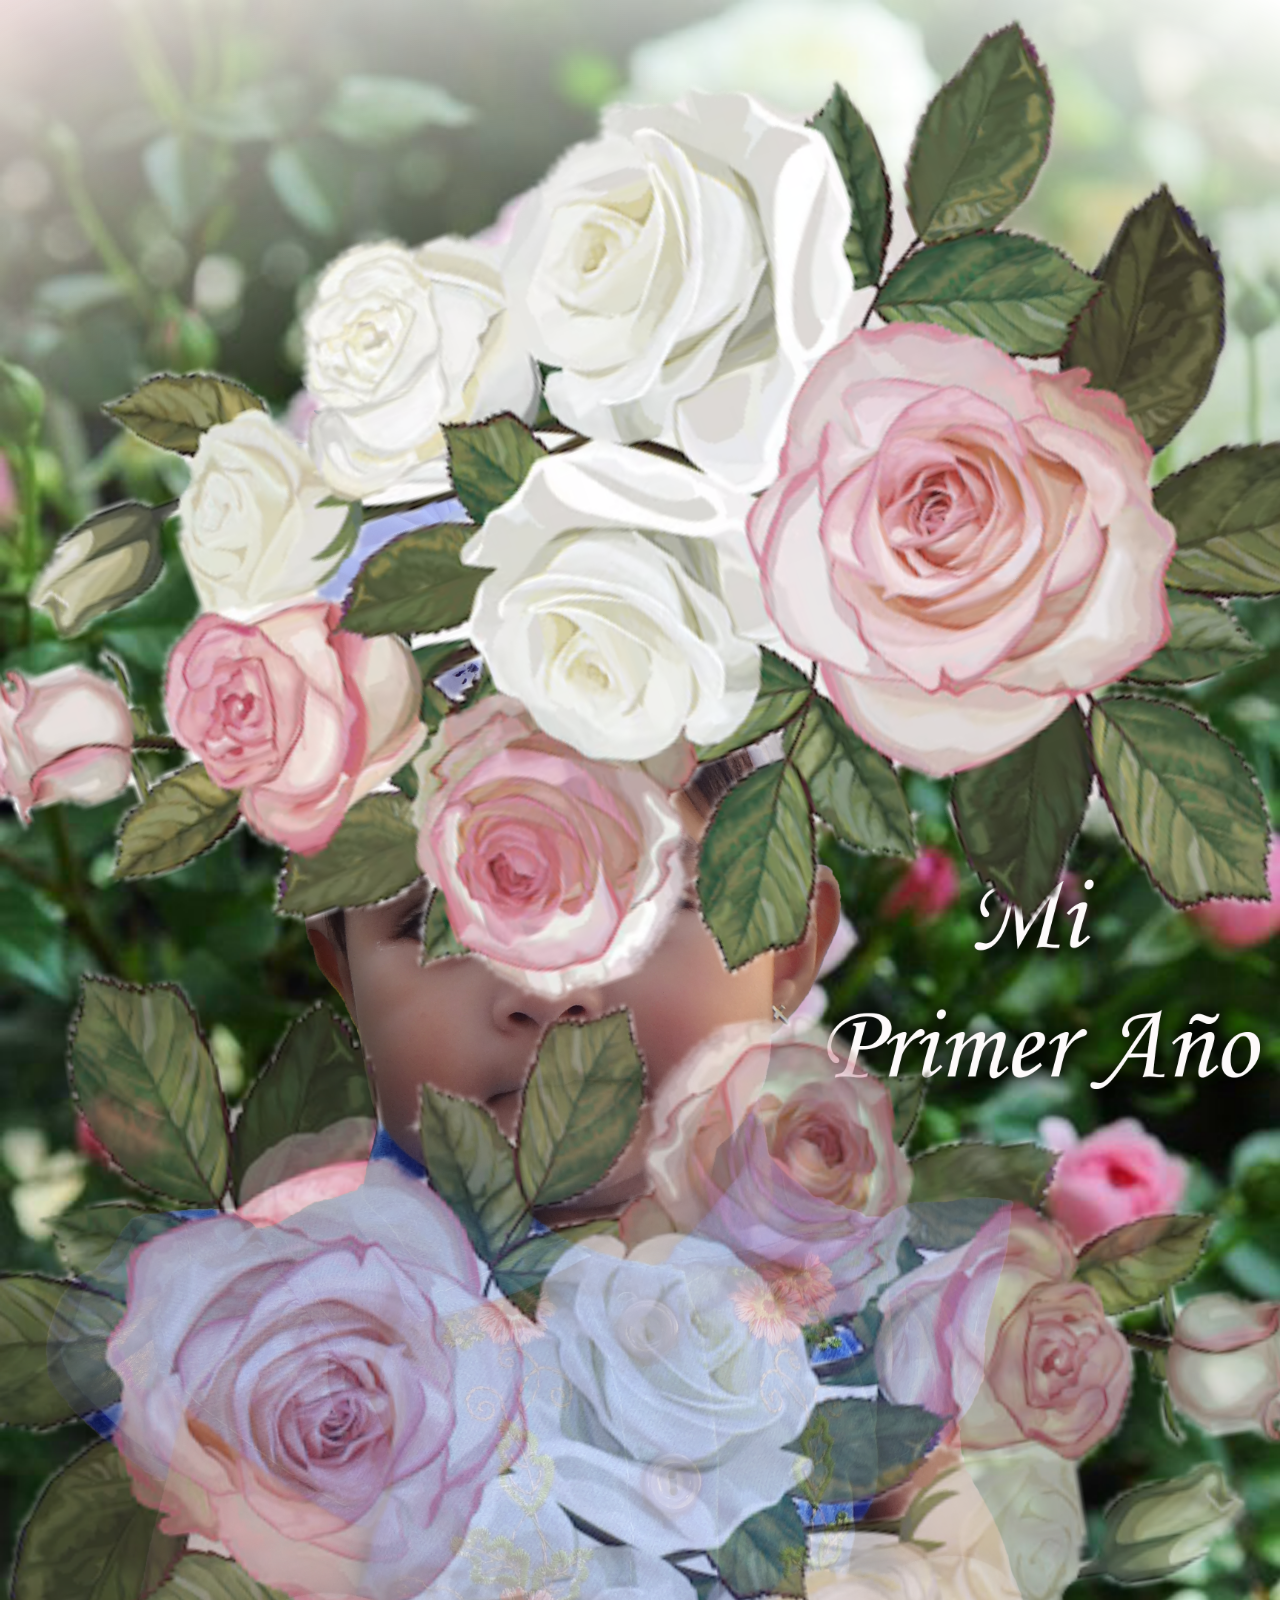
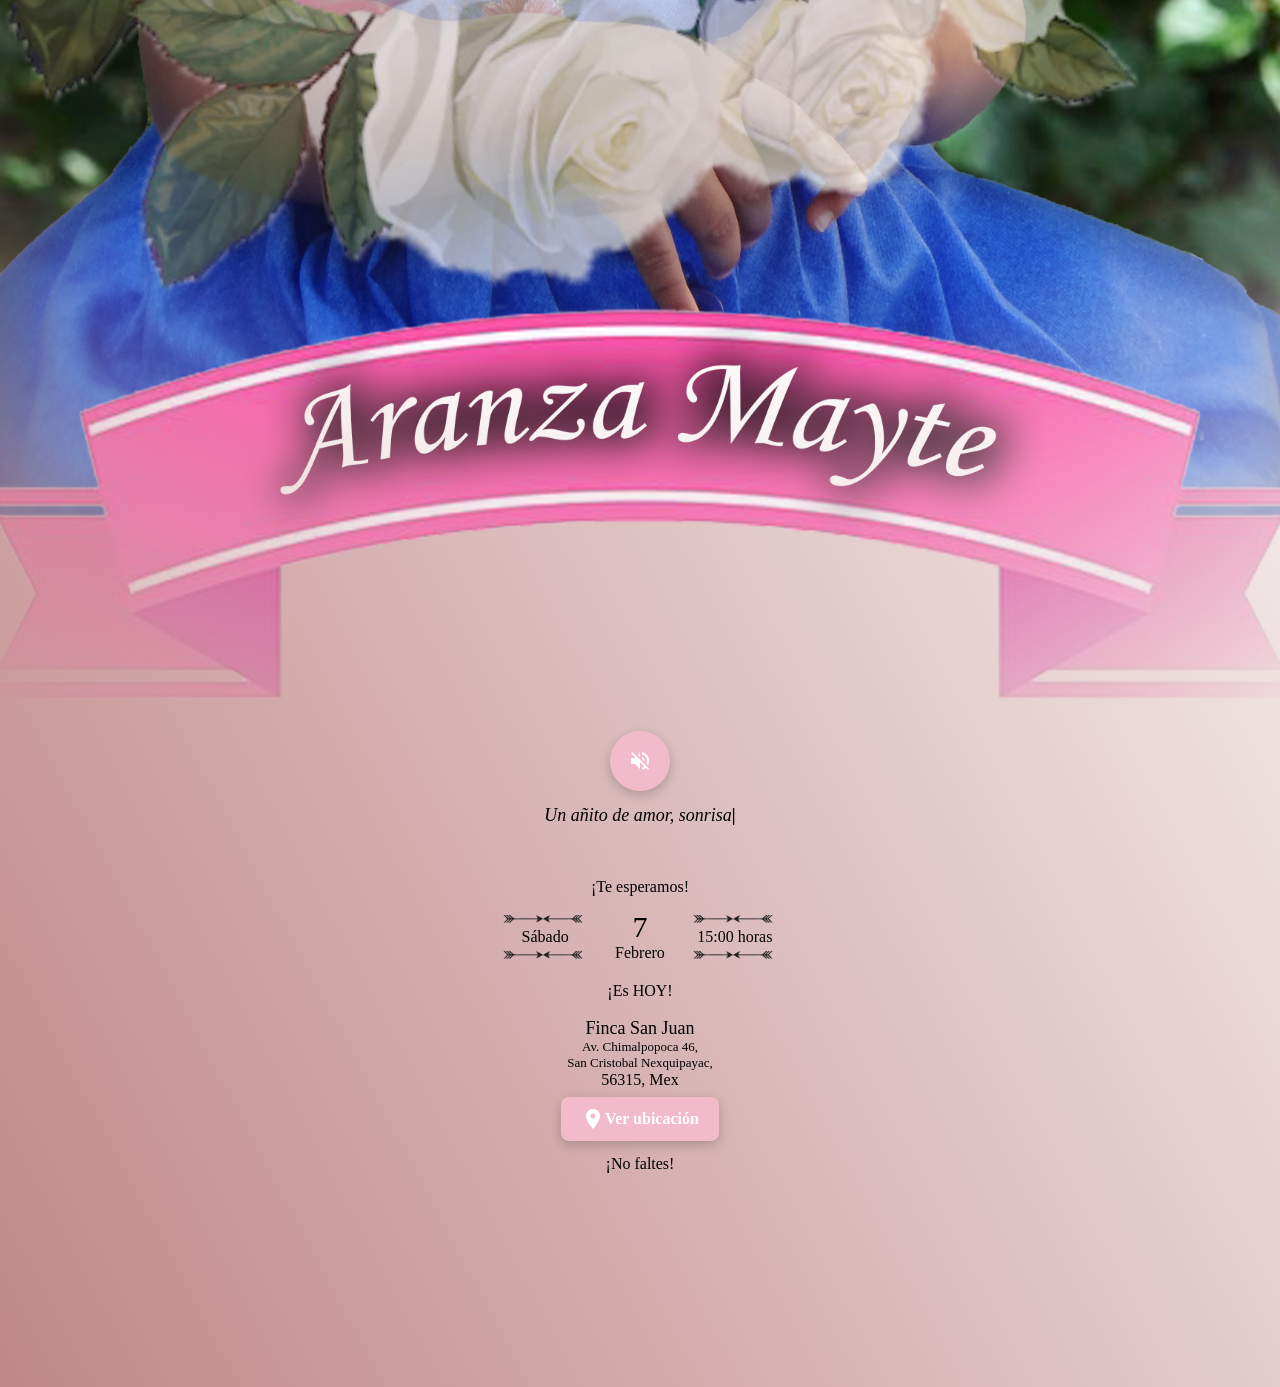
<file: invitation-card/index.html>
<!DOCTYPE html>
<html lang="en">

<head>
    <meta charset="UTF-8">
    <meta name="viewport" content="width=device-width, initial-scale=1, maximum-scale=1, user-scalable=no">
    <meta property="og:description" content="Aranza Mayte">
    <meta property="og:description" content="Invitación | Mi 1er Año">
    <meta property="og:type" content="website">
    <title>Aranza | Mi 1er año</title>
    <link rel="stylesheet" href="style.css">
    <link rel="stylesheet" href="styles/petals.css">
    <link rel="stylesheet" href="styles/typing.css">
    <link rel="stylesheet" href="styles/audio-button.css">
    <link href="https://fonts.googleapis.com/css2?family=Great+Vibes&display=swap" rel="stylesheet">
    <link href="https://fonts.googleapis.com/icon?family=Material+Icons" rel="stylesheet">
</head>

<body style="position: relative; background: linear-gradient(242deg, #ffffff 23%, #c08787 100%);">

    <!-- ------------- Efecto petalos de rosas --------------->
    <div class="falling-leaves"></div>
    <script src="js/petals.js"></script>

    <section class="invitation-container">

        <div class="roses-top">
            <img src="assets/roses-cutted.png" alt="">
        </div>

        <!------------------ Foto festejada ---------------------->
        <div class="photo">
            <img src="assets/child.png" alt="">
        </div>

        <!--------------------- Música de fondo ------------------>
        <audio id="myAudio" loop>
            <source src="assets/perfecta.mp3" type="audio/mpeg">
        </audio>
        <button id="muteButton" class="mute-btn"><span class="material-icons">volume_off</span></button>
        <script src="js/audio.js"> </script>

        <div
            style="display: flex; flex-direction: column; align-items: center; margin: 14px; text-align: center; gap: 17px;">
            <p style="font-style: italic; font-size: 18px; height: 56px;" id="typedText">
                <span id="text"></span><span class="cursor">|</span>
            </p>
            <!------------- Typing de frases ------------>
            <script src="js/phrases-typing.js"></script>
            <p>¡Te esperamos!</p>
        </div>

        <div class="event-date">
            <div style="display: flex; flex-direction: column; align-items: center;">
                <img src="assets/double-arrow.png" alt="" style="width: 90px;">
                <p>Sábado</p>
                <img src="assets/double-arrow.png" alt="" style="width: 90px;">
            </div>
            <div style="display: flex; flex-direction: column; align-items: center;">
                <p style="font-size: 30px;">7</p>
                <p>Febrero</p>
            </div>
            <div style="display: flex; flex-direction: column; align-items: center;">
                <img src="assets/double-arrow.png" alt="" style="width: 90px;">
                <p>15:00 horas</p>
                <img src="assets/double-arrow.png" alt="" style="width: 90px;">
            </div>
        </div>

        <!----------------- Cuenta regresiva ---------------------->
        <div id="countdown" style="margin: 18px 0; "></div>
        <script src="js/countdown.js"></script>

        <!----------------- Dirección del evento ------------------->
        <section style="display: flex; flex-direction: column; align-items: center;">
            <div style="font-size: 18px;">
                Finca San Juan
            </div>

            <div style="font-size: 13px;">
                Av. Chimalpopoca 46,
            </div>

            <div style="font-size: 13px;">
                San Cristobal Nexquipayac,
            </div>

            <div>56315, Mex</div>

            <!------------ Botón hacia Google Maps ------------>
            <div class="location">
                <a href="https://www.google.com/maps?q=19.5787041,-98.928756"
                    style="display: flex; flex-direction: row; align-items: center;"><span
                        class="material-icons">location_on</span> Ver ubicación</a>
            </div>

            <div style="display: flex; flex-direction: column; align-items: center; margin: 14px;">
                <p>¡No faltes!</p>
            </div>
        </section>

        <div class="roses-bottom">
            <img src="assets/roses-cutted.png" alt="">
        </div>
    </section>
</body>

</html>
</file>
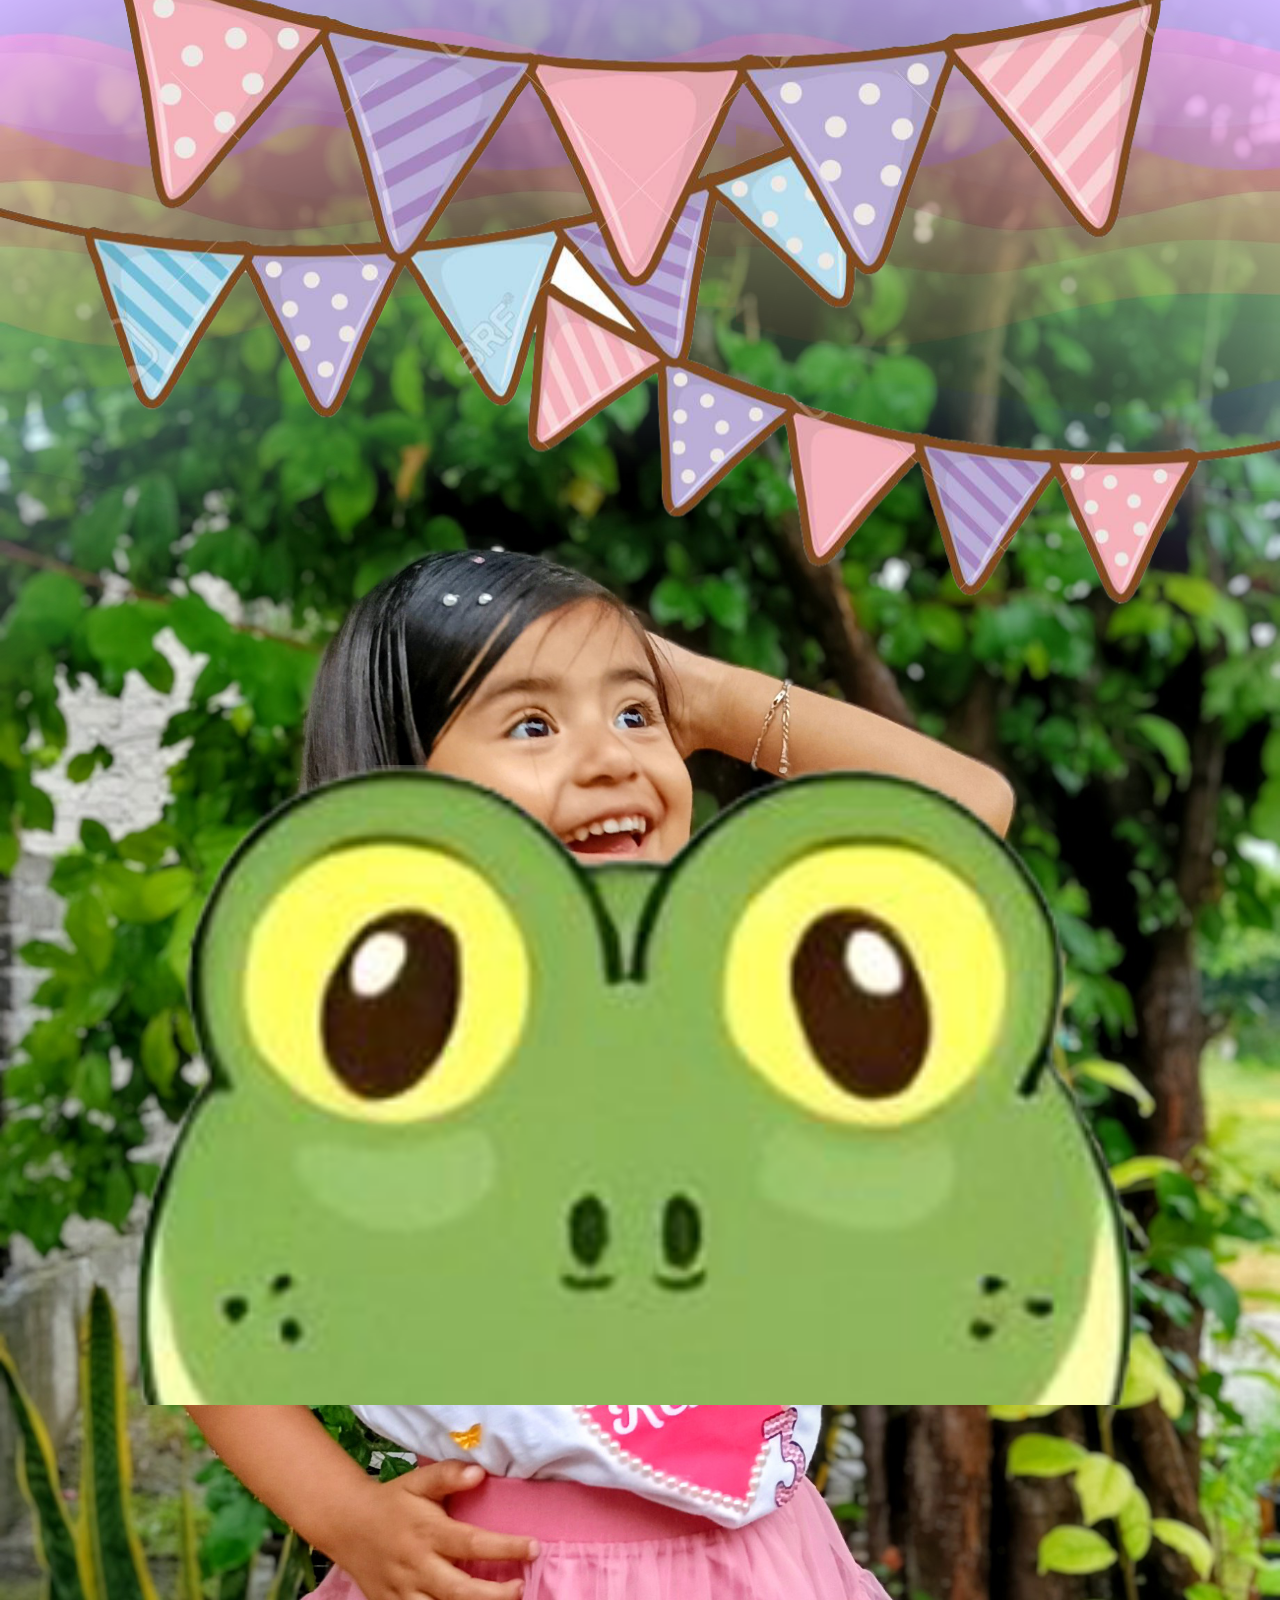
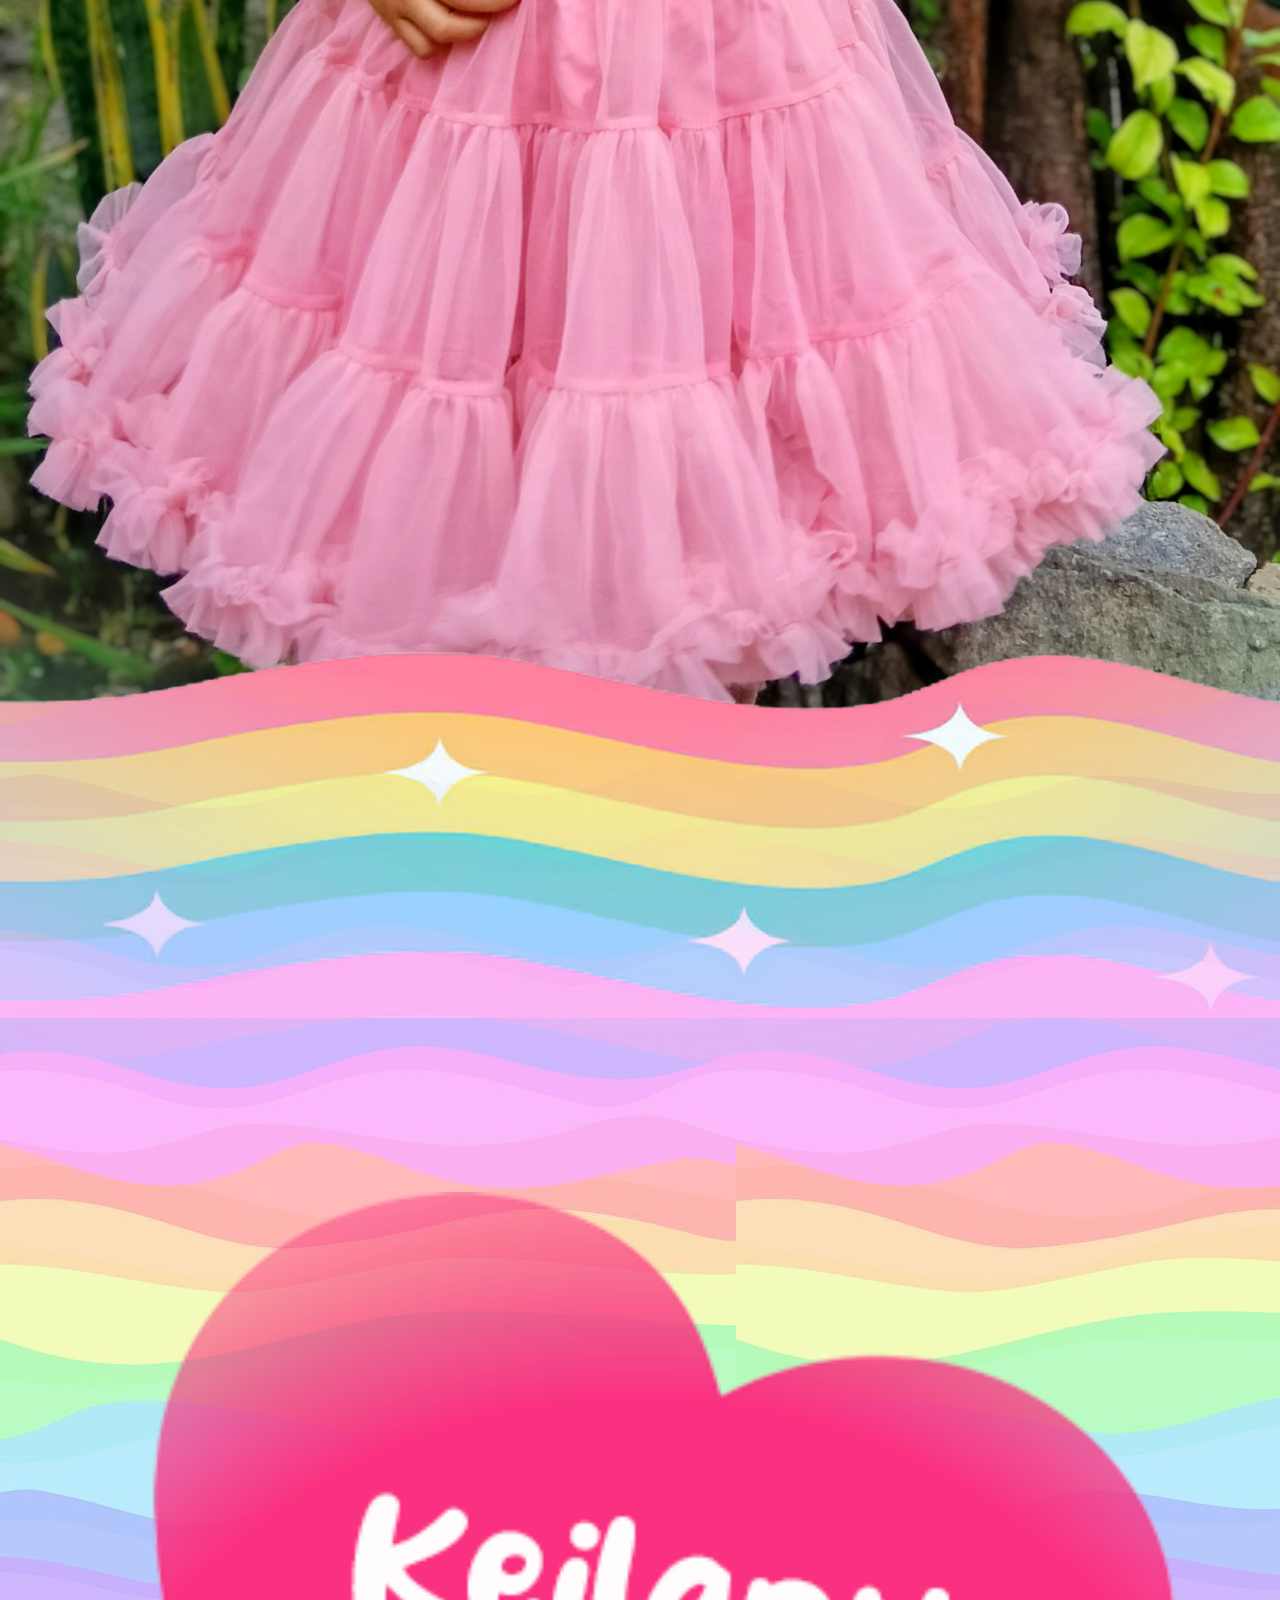
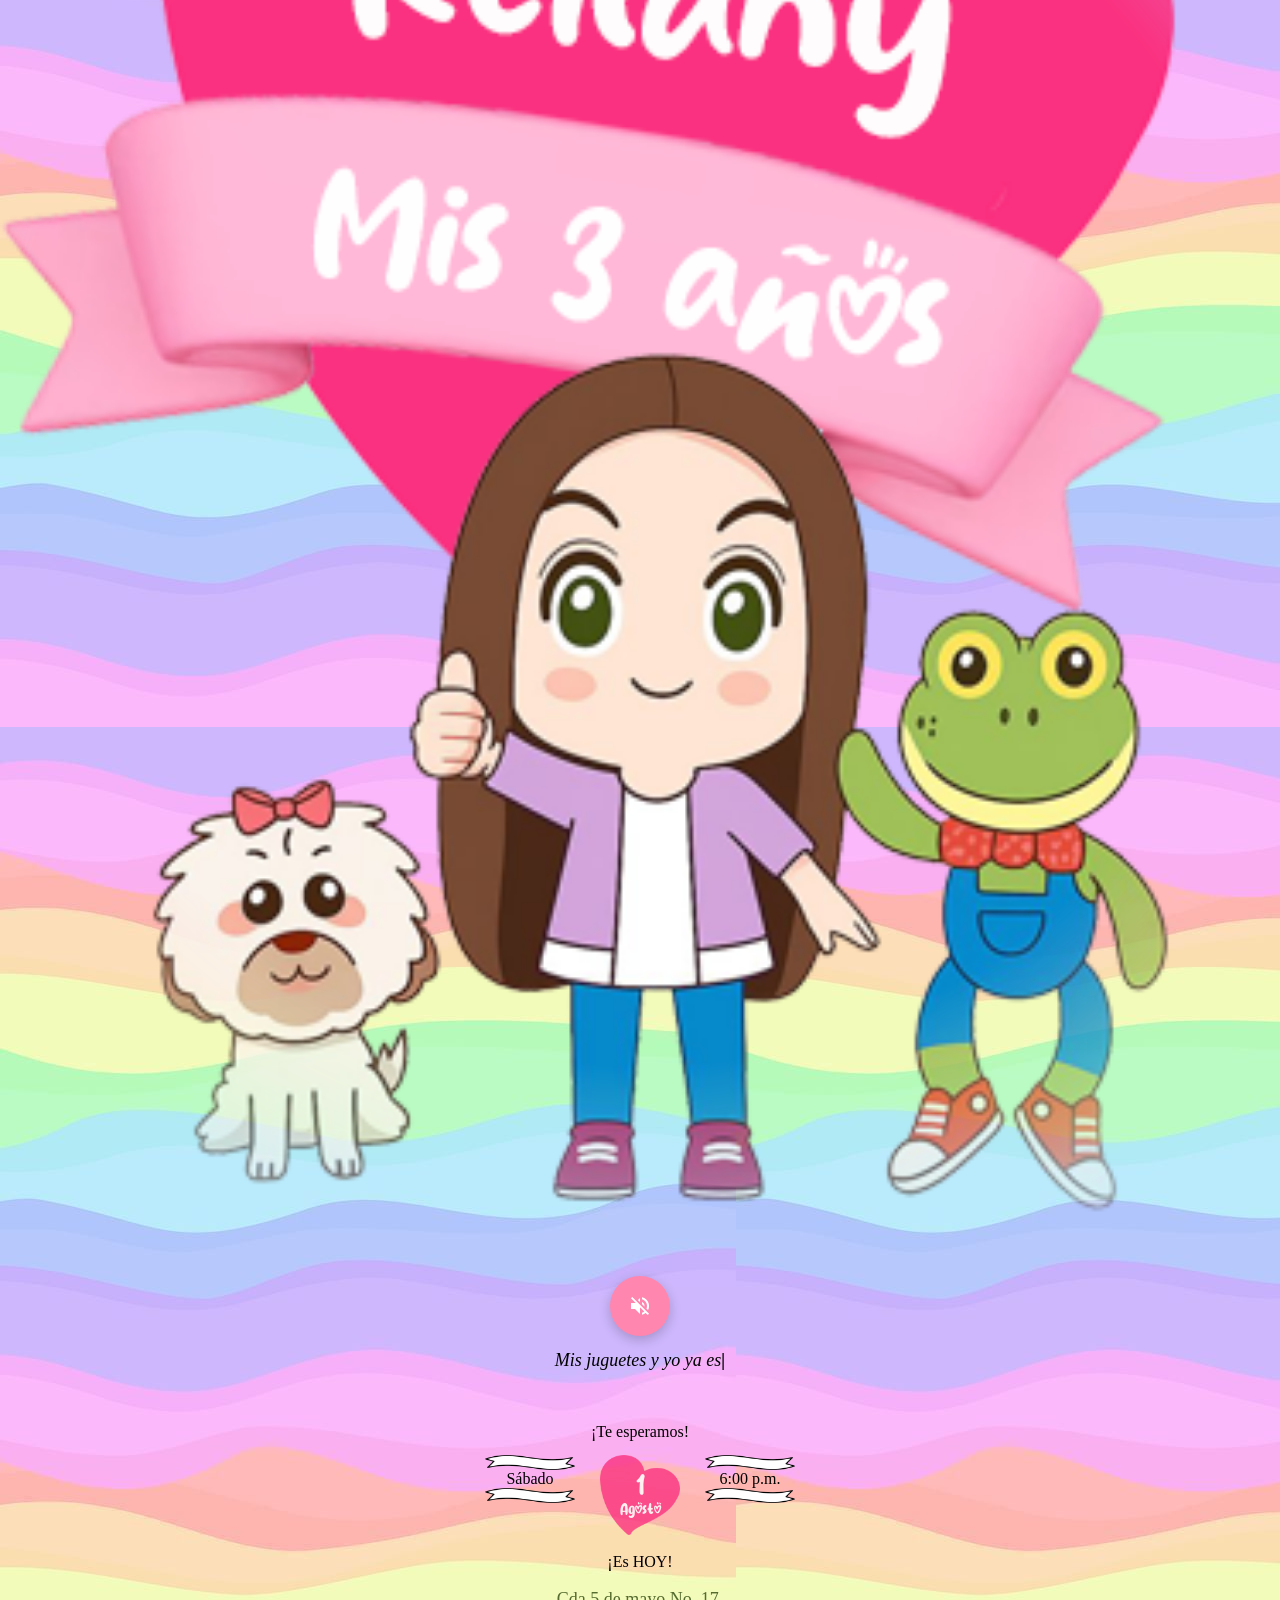
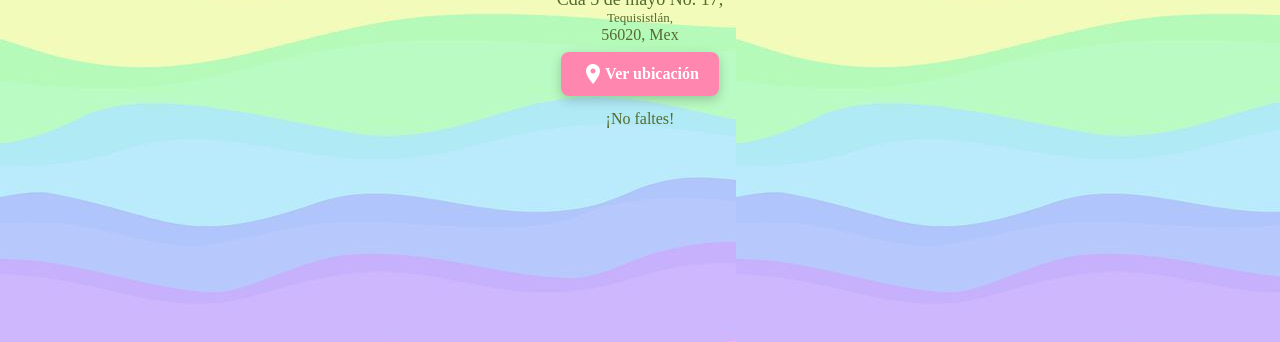
<file: invitation-card/keilany-01-08-26/index.html>
<!DOCTYPE html>
<html lang="en">

<head>
    <meta charset="UTF-8">
    <meta name="viewport" content="width=device-width, initial-scale=1, maximum-scale=1, user-scalable=no">
    <meta property="og:title" content="Keilany">
    <meta property="og:site_name" content="Keilany">
    <meta property="og:description" content="Invitación | Mis 3 años">
    <meta property="og:type" content="website">
    <meta property="og:image" content="https://mi-evento.netlify.app/keilany-01-08-26/assets/thumbnail.jpeg">
    <meta property="og:url" content="https://mi-evento.netlify.app/keilany-01-08-26/">

    <title>Keilany | Mis 3 años</title>
    <link rel="stylesheet" href="style.css">
    <link rel="stylesheet" href="styles/clouds.css">
    <link rel="stylesheet" href="styles/typing.css">
    <link rel="stylesheet" href="styles/audio-button.css">
    <link href="https://fonts.googleapis.com/css2?family=Great+Vibes&display=swap" rel="stylesheet">
    <link href="https://fonts.googleapis.com/icon?family=Material+Icons" rel="stylesheet">
</head>

<body style="position: relative; background-image: url(assets/background.jpg);">

    <!-- ------------- Efecto de nubes --------------->
    <div class="falling-leaves"></div>
    <script src="js/clouds.js"></script>

    <section class="invitation-container">

        <div class="roses-top">
            <img src="assets/flags.png" alt="">
        </div>

        <!------------------ Foto festejada ---------------------->
        <div class="photo">
            <img src="assets/party-host.png" alt="">
        </div>

        <div class="photo">
            <img src="assets/lara-campos-logo.png" alt="">
        </div>

        

        <!--------------------- Música de fondo ------------------>
        <audio id="myAudio" loop>
            <source src="assets/Rhenne.mp3" type="audio/mpeg">
        </audio>
        <button id="muteButton" class="mute-btn"><span class="material-icons">volume_off</span></button>
        <script src="js/audio.js"> </script>

        <div
            style="display: flex; flex-direction: column; align-items: center; margin: 14px; text-align: center; gap: 17px;">
            <p style="font-style: italic; font-size: 18px; height: 56px;" id="typedText">
                <span id="text"></span><span class="cursor">|</span>
            </p>
            <!------------- Typing de frases ------------>
            <script src="js/phrases-typing.js"></script>
            <p>¡Te esperamos!</p>
        </div>

        <div class="event-date">
            <div style="display: flex; flex-direction: column; align-items: center;">
                <img src="assets/banner.png" alt="" style="width: 90px;">
                <p>Sábado</p>
                <img src="assets/banner.png" alt="" style="width: 90px;">
            </div>
            <div
                style="
                    display: flex;
                    flex-direction: column;
                    align-items: center;
                    justify-content: center;
                    background-image: url('assets/heart.png');
                    background-repeat: no-repeat;
                    background-position: center;
                    background-size: contain;
                    width: 80px;
                    height: 80px;
                    opacity: 80%;
                "
            >
                <p style="font-size: 30px; font-family: 'huglove'; color: #fff;">1</p>
                <p style="font-family: 'huglove'; color: #fff;">Agosto</p>
            </div>
            <div style="display: flex; flex-direction: column; align-items: center;">
                <img src="assets/banner.png" alt="" style="width: 90px;">
                <p>6:00 p.m.</p>
                <img src="assets/banner.png" alt="" style="width: 90px;">
            </div>
        </div>

        <!----------------- Cuenta regresiva ---------------------->
        <div id="countdown" style="margin: 18px 0; "></div>
        <script src="js/countdown.js"></script>

        <!----------------- Dirección del evento ------------------->
        <section style="display: flex; flex-direction: column; align-items: center; color: darkolivegreen;">
            <div style="font-size: 18px;">
                Cda 5 de mayo No. 17,
            </div>

            <div style="font-size: 13px; color: darkolivegreen;">
                Tequisistlán,
            </div>

            <div style="color: darkolivegreen;">56020, Mex</div>

            <!------------ Botón hacia Google Maps ------------>
            <div class="location">
                <a href="https://www.google.com/maps?q=19.5980376,-98.9419995"
                    style="display: flex; flex-direction: row; align-items: center;">
                    <span class="material-icons">location_on</span> Ver ubicación</a>
            </div>

            <div style="display: flex; flex-direction: column; align-items: center; margin: 14px;">
                <p>¡No faltes!</p>
            </div>
        </section>

        <div class="roses-bottom">
            <img src="assets/rhenne-eyes.png" alt="">
        </div>
    </section>
</body>

</html>
</file>
<file: invitation-card/style.css>
* {
    margin: 0;
    padding: 0;
}

html {
  background: linear-gradient(242deg, #ffffff 23%, #c08787 100%);
}


.invitation-container {
    position: relative;
    min-height: 150dvh;
    width: 100dvw;
    display: flex;
    flex-direction: column;
    align-items: center;
    justify-content: center;

    padding-bottom: 200px;
    /* espacio para la imagen inferior */
}

/* .roses-top img {
    filter: opacity(0.7);
    top: -235px; 
    width: 100dvw;
    position: fixed;
    right: 0dvh;
    transform: rotate(250deg);
} */

.roses-top img {
    position: fixed;
    top: -235px;
    left: 0;
    width: 100vw;
    z-index: 10;
    pointer-events: none;
    transform: rotate(250deg);
    filter: saturate(0.6);
}

.roses-bottom img {
    position: fixed;
    top: 67dvh;
    left: 0;
    width: 100dvw;
    z-index: 10;
    pointer-events: none;
    transform: rotate(81deg);
    filter: saturate(0.6) opacity(0.7);
    /* filter: opacity(0.7);
    z-index: 4;
    top: 67dvh;
    width: 100dvw;
    position: fixed;
    right: 0dvh;
    transform: rotate(81deg); */
}

.roses-bottom {
    position: fixed;
    z-index: 9999;
}

.invite {
    display: flex;
    flex-direction: column;
    align-items: center;
}

.name-container {
    font-size: 50px;
    font-family: "Great Vibes";
    background-image: url("assets/banner.png");
    background-size: cover;
    background-position: center;
    inset: 0;
    width: 100dvw;
    height: 40dvh;
}

.my {
    font-size: 25px;
    font-family: "Great Vibes";
}

.event {
    font-size: 35px;
    font-family: "Great Vibes";
}

.event-date {
    display: flex;
    gap: 25px;
}

.countdown {
    display: flex;
    flex-direction: column;
    align-items: center !important;
    justify-content: center !important;
    text-align: center;
    margin: 12px;
}

.location {
    margin-top: 8px;
    position: relative;
    display: inline-block;
    padding: 10px 20px;
    background-color: #f1bbcb;
    color: white;
    font-weight: bold;
    border-radius: 8px;
    text-decoration: none;
    cursor: pointer;
    box-shadow: 0 4px 12px rgba(0,0,0,0.2);
}

.location a {
    text-decoration: none;
    color: #ffffff;
}

.photo img {
    width: 100dvw;
    -webkit-mask-image: radial-gradient(circle, black 60%, transparent 100%);
    mask-image: radial-gradient(circle, black 60%, transparent 100%);
}

.time-block {

    flex-direction: column;
    align-items: center;
}

.time-number {
    font-size: 34px;
    font-weight: bold;
    text-decoration: underline;
    text-decoration-color: rgba(255, 255, 255, 1);
}

.time-label {
    font-size: 14px;
}

.separator {
    width: 2px;
    background-color: #f1bbcb;
}

.colon {
    font-size: 38px;
    font-weight: bold;
    color: #575757ff;
}
</file>
<file: invitation-card/styles/petals.css>
:root {
    --leaf-color: #d4abab;
}

.falling-leaves {
    position: fixed;
    top: 0;
    left: 0;
    width: 100dvw;
    height: 100dvh;
    pointer-events: none;
    overflow: hidden;
    z-index: 1000;
}

/* Hoja en forma ovalada */
/* 
.leaf {
    position: absolute;
    top: -10%;
    background: var(--leaf-color);
    border-radius: 60% 40% 60% 40%;
    opacity: 0.8;
    animation: leafFall linear forwards;
} */

.leaf {
    position:absolute;
    top: -10%;
    width: 15px;
    height: 30px;
    background: #d4abab;
    opacity: 0.9;
    transform-origin: center;
    animation: leafFall linear forwards;

    /* Forma más orgánica */
    border-radius: 60% 40% 70% 30% / 50% 60% 40% 50%;
}



@keyframes leafFall {
    0% {
        transform: translate3d(0, -10vh, 0) rotate(0deg);
    }

    50% {
        transform: translate3d(30px, 50vh, 0) rotate(120deg);
    }

    100% {
        transform: translate3d(-30px, 110vh, 0) rotate(360deg);
    }
}

/* @keyframes leafFall {
    0% {
        transform: translate3d(0, -10vh, 0) rotate(0deg) rotateZ(0deg);
    }

    25% {
        transform: translate3d(20px, 25vh, 0) rotate(90deg) rotateZ(20deg);
    }

    50% {
        transform: translate3d(-20px, 50vh, 0) rotate(180deg) rotateZ(-10deg);
    }

    75% {
        transform: translate3d(15px, 75vh, 0) rotate(270deg) rotateZ(15deg);
    }

    100% {
        transform: translate3d(-10px, 110vh, 0) rotate(360deg) rotateZ(-5deg);
    }
} */
</file>
<file: invitation-card/styles/typing.css>
.cursor {
  display: inline;
  font-weight: bold;
  color: black;
  animation: blink 1s step-start infinite;
}

@keyframes blink {
  0%, 50%, 100% { opacity: 1; }
  25%, 75% { opacity: 0; }
}
</file>
<file: invitation-card/styles/audio-button.css>
.mute-btn {
  width: 60px;
  height: 60px;
  border-radius: 50%;
  border: none;
  background: #f1bbcb;
  display: flex;
  align-items: center;
  justify-content: center;
  font-size: 28px;
  cursor: pointer;
  transition: 0.3s ease;
  color: white;
  bottom: 20px;
  right: 20px;
  box-shadow: 0 4px 12px rgba(0,0,0,0.2);
}

.mute-btn:hover {
  background: rgba(255, 255, 255, 0.4);
}

.mute-btn:active {
  transform: scale(0.9);
}
</file>
<file: invitation-card/keilany-01-08-26/style.css>
* {
    margin: 0;
    padding: 0;
}

@font-face {
    font-family: 'huglove';
    src: url('assets/fonts/Huglove.otf') format('truetype');
    font-weight: normal;
    font-style: normal;
}

html {
  background: linear-gradient(242deg, #ffffff 23%, #c08787 100%);
}


.invitation-container {
    z-index: 100;
    position: relative;
    min-height: 150dvh;
    width: 100dvw;
    display: flex;
    flex-direction: column;
    align-items: center;
    justify-content: center;

    padding-bottom: 200px;
    /* espacio para la imagen inferior */
}

/* .roses-top img {
    filter: opacity(0.7);
    top: -235px; 
    width: 100dvw;
    position: fixed;
    right: 0dvh;
    transform: rotate(250deg);
} */

.roses-top img {
    position: fixed;
    top: -40px;
    left: 0;
    width: 100vw;
    z-index: 10;
    pointer-events: none;
    /* transform: rotate(250deg); */
    /* filter: saturate(0.6); */
}

.roses-bottom img {
    position: fixed;
    top: 85dvh;
    left: 0;
    width: 100dvw;
    z-index: 10;
    pointer-events: none;
}

.roses-bottom {
    position: fixed;
    z-index: 9999;
}

.invite {
    display: flex;
    flex-direction: column;
    align-items: center;
}

.name-container {
    font-size: 50px;
    font-family: "Great Vibes";
    background-image: url("assets/banner.png");
    background-size: cover;
    background-position: center;
    inset: 0;
    width: 100dvw;
    height: 40dvh;
}

.my {
    font-size: 25px;
    font-family: "Great Vibes";
}

.event {
    font-size: 35px;
    font-family: "Great Vibes";
}

.event-date {
    display: flex;
    gap: 25px;
}

.countdown {
    display: flex;
    flex-direction: column;
    align-items: center !important;
    justify-content: center !important;
    text-align: center;
    margin: 12px;
}

.location {
    margin-top: 8px;
    position: relative;
    display: inline-block;
    padding: 10px 20px;
    background-color: #ff86af;
    color: white;
    font-weight: bold;
    border-radius: 8px;
    text-decoration: none;
    cursor: pointer;
    box-shadow: 0 4px 12px rgba(0,0,0,0.2);
}

.location a {
    text-decoration: none;
    color: #ffffff;
}

.photo img {
    width: 100dvw;
    -webkit-mask-image: radial-gradient(circle, black 60%, transparent 100%);
    mask-image: radial-gradient(circle, black 60%, transparent 100%);
}

.time-block {
    font-family: 'huglove';
    color: #fda0bf;
    -webkit-text-stroke: 0.1px white;
    flex-direction: column;
    align-items: center;
}

.time-number {
    font-size: 45px;
    font-weight: bold;
    text-decoration: underline;
    text-decoration-color: rgba(255, 255, 255, 1);
}

.time-label {
    font-size: 18px;
}

.separator {
    width: 2px;
    background-color: #f1bbcb;
}

.colon {
    font-size: 38px;
    font-weight: bold;
    color: #575757ff;
}
</file>
<file: invitation-card/keilany-01-08-26/styles/clouds.css>
:root {
    --cloud-color: rgba(255, 255, 255, 0.9);
}

.falling-leaves {
    position: fixed;
    inset: 0;
    pointer-events: none;
    overflow: hidden;
    z-index: 1;
}

/* Nube */
.cloud {
    position: absolute;
    left: -250px;
    background: var(--cloud-color);
    border-radius: 999px;
    filter: blur(1px);
    animation: moveCloud linear forwards;
}

/* Bultos para formar la nube */
.cloud::before,
.cloud::after {
    content: "";
    position: absolute;
    background: inherit;
    border-radius: 50%;
}

.cloud::before {
    width: 55%;
    height: 140%;
    left: 15%;
    top: -60%;
}

.cloud::after {
    width: 45%;
    height: 120%;
    right: 15%;
    top: -40%;
}

@keyframes moveCloud {
    from {
        transform: translateX(0);
    }

    to {
        transform: translateX(calc(100vw + 500px));
    }
}
</file>
<file: invitation-card/keilany-01-08-26/styles/typing.css>
.cursor {
  display: inline;
  font-weight: bold;
  color: black;
  animation: blink 1s step-start infinite;
}

@keyframes blink {
  0%, 50%, 100% { opacity: 1; }
  25%, 75% { opacity: 0; }
}
</file>
<file: invitation-card/keilany-01-08-26/styles/audio-button.css>
.mute-btn {
  width: 60px;
  height: 60px;
  border-radius: 50%;
  border: none;
  background: #ff86af;
  display: flex;
  align-items: center;
  justify-content: center;
  font-size: 28px;
  cursor: pointer;
  transition: 0.3s ease;
  color: white;
  bottom: 20px;
  right: 20px;
  box-shadow: 0 4px 12px rgba(0,0,0,0.2);
}

.mute-btn:hover {
  background: rgba(255, 255, 255, 0.4);
}

.mute-btn:active {
  transform: scale(0.9);
}
</file>
